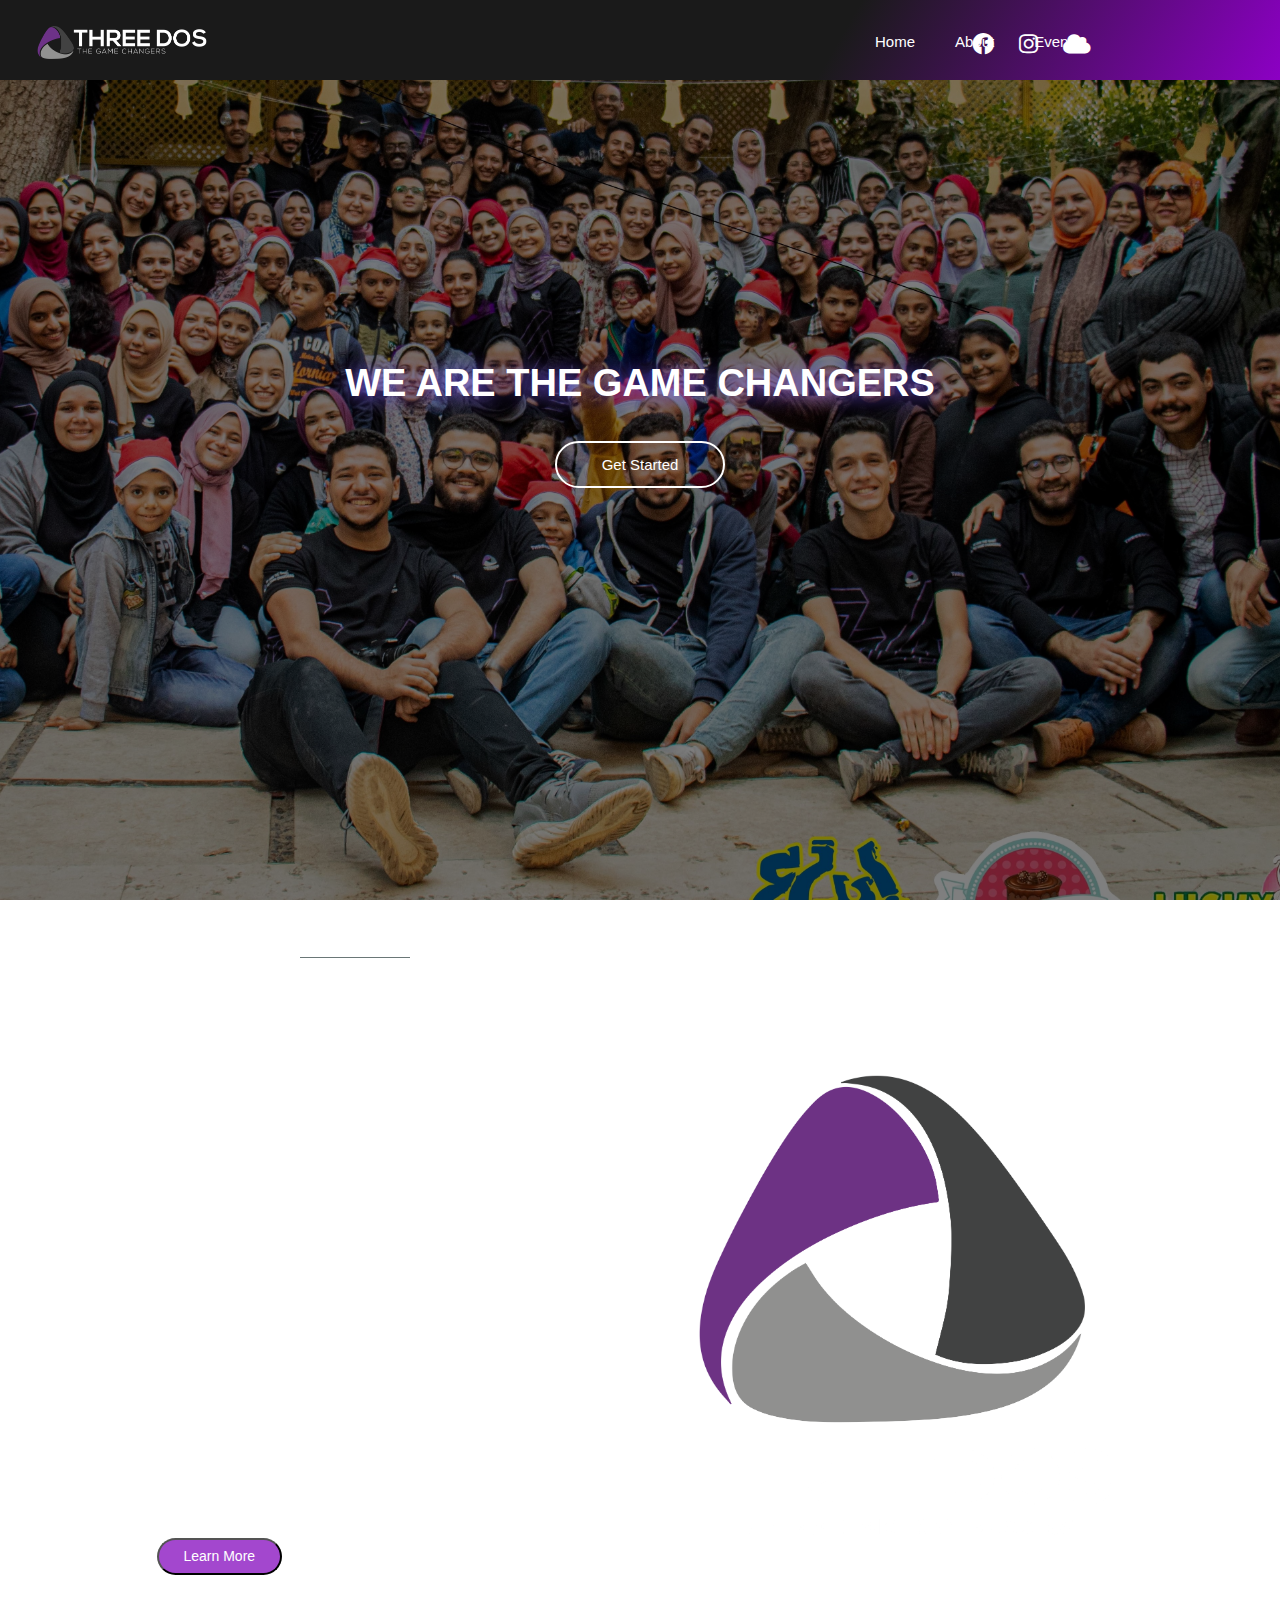
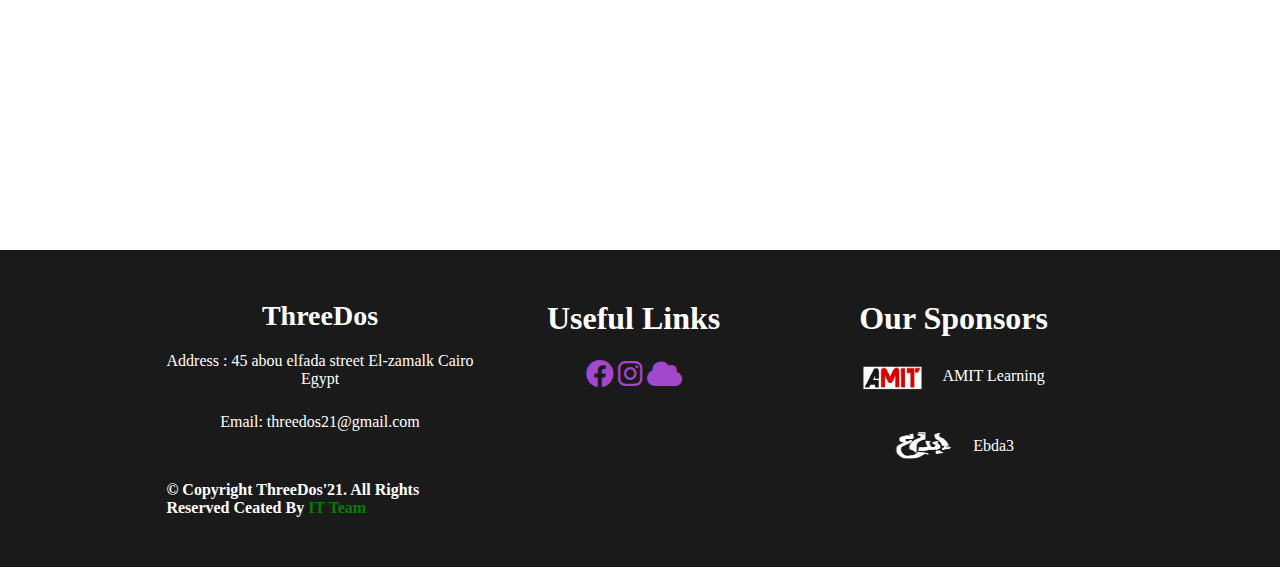
<file: index.html>
<!DOCTYPE html>
<html lang="en">

<head>
    <meta charset="UTF-8">
    <meta name="viewport" content="width=device-width, initial-scale=1.0">
    <title>Threedos</title>
    <link rel="stylesheet" href="./css/all.min.css">
    <link rel="stylesheet" href="./css/mian.css">
</head>

<body>

    <section class="layout">
        <section class="nav">
            
            <div class="logo"><img src="./img/3d.png" alt=""></div>
            <div class="bar"><i class="fa-solid fa-bars"></i></div>
            <ul>
                <li><a href="index.html">Home</a></li>
                <li><a href="about.html">About</a></li>
                <li><a href="#">Events</a></li>
            </ul>
            <div class="icon">
                <i class="fa-brands fa-facebook"></i>
                <i class="fa-brands fa-instagram"></i>
                <i class="fa-solid fa-cloud"></i>
            </div>
        </section>
        <div class="img">
            <section class="home">

                <section class="center">
                    <h1>WE ARE THE GAME CHANGERS</h1>
                    <button>Get Started</button>
                </section>
            </section>
        </div>
        <section class="next-page">
            <div class="cd20">
                <p>ABOUT</p>
                <div class="line">
                </div>
            </div>

            <h1>ABOUT US</h1>
            <div class="parent">

                <div class="child1">
                    <h3 class="cd1">ThreeDOS is a student's not-for-profit organization launched from the faculty of
                        commerce and
                        business administration BIS department, Helwan university, which is focusing on three main
                        aspects by which we believe that we can create a generation that will carry on his shoulder the
                        renaissance of this country to put it in the place it deserves and lead the developed
                        community..</h3>
                    <p class="cd2">Three main aspects (SOUL REBUILD - BRAIN REFILL _ ACADEMIC COMMITTEE)</p>
                    <section class="check">
                        <div class="cd10">
                            <i class="fa-sharp fa-solid fa-check"></i>
                            <p> SOUL REBUILD</p>
                        </div>
                        <div class="cd10">
                            <i class="fa-sharp fa-solid fa-check"></i>
                            <p> BRAIN REFILL</p>
                        </div>
                        <div class="cd10">
                            <i class="fa-sharp fa-solid fa-check"></i>
                            <p class="edit"> ACADEMIC COMMITTEE</p>
                        </div>
                        <div class="cd11"><a href="about.html"><button>Learn More</button></a></div>
                    </section>
                </div>
                <div class="child2">
                    <img src="./img2/3d2.png" alt="">
                </div>
            </div>
        </section>
        <section class="page3">
            <div class="third-pag">
                <div class="cd100">
                    <h1>ThreeDos</h1>
                    <p>Address : 45 abou elfada street
                        El-zamalk Cairo
                        Egypt</p>
                    <p>Email: threedos21@gmail.com</p>
                    <div class="cd1">
                        <h6>© Copyright ThreeDos'21. All Rights Reserved
                            Ceated By <span>IT Team</span></h6>
                    </div>

                </div>
                <div class="cd101">
                    <h1>Useful Links</h1>
                    <div class="icon2">
                        <i class="fa-brands fa-facebook"></i>
                        <i class="fa-brands fa-instagram"></i>
                        <i class="fa-solid fa-cloud"></i>
                    </div>
                </div>
                <div class="cd102">
                    <h1>Our Sponsors</h1>
                    <div class="cd30">
                        <img src="./img2/amit.png" alt="">
                        <p>AMIT Learning</p>
                    </div>
                    <div class="cd31">
                        <img src="./img2/ebda3.png" alt="">
                        <p>Ebda3</p>
                    </div>
                </div>

            </div>
        </section>
    </section>


</body>

</html>
</file>
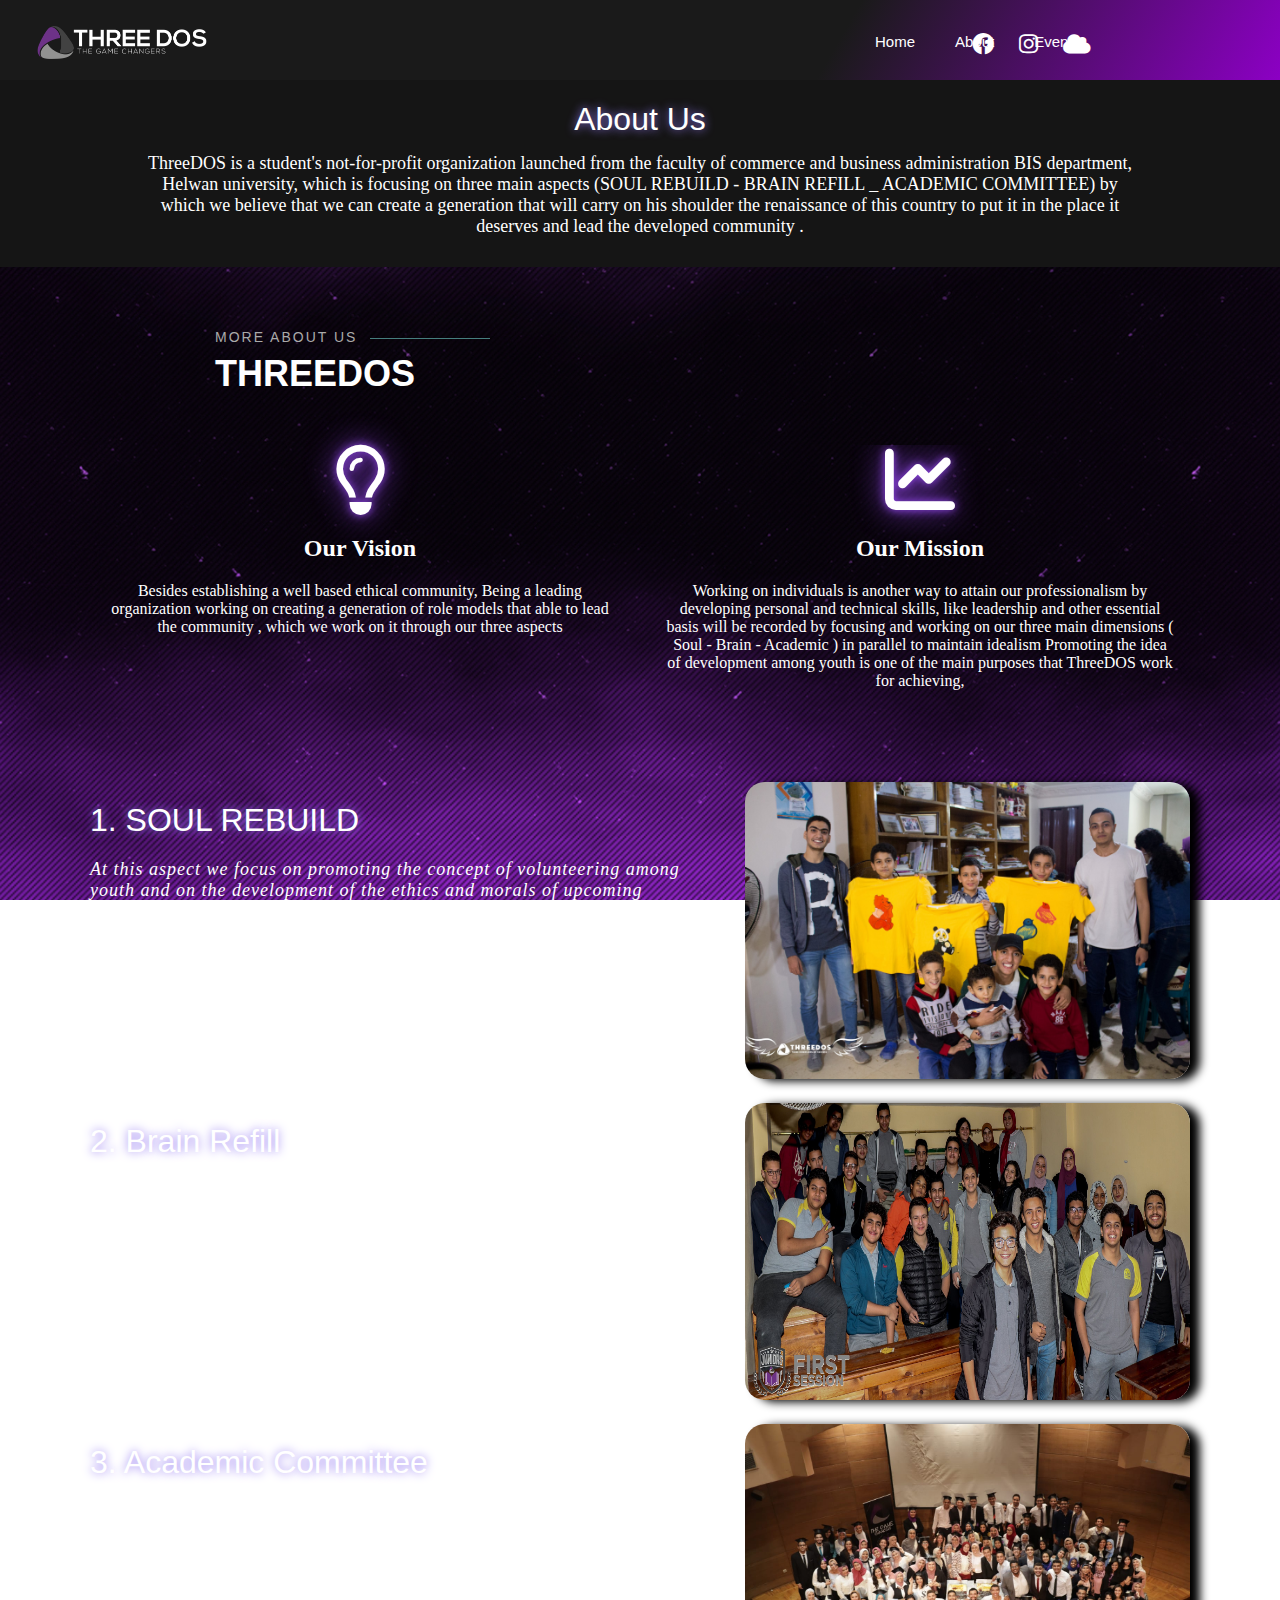
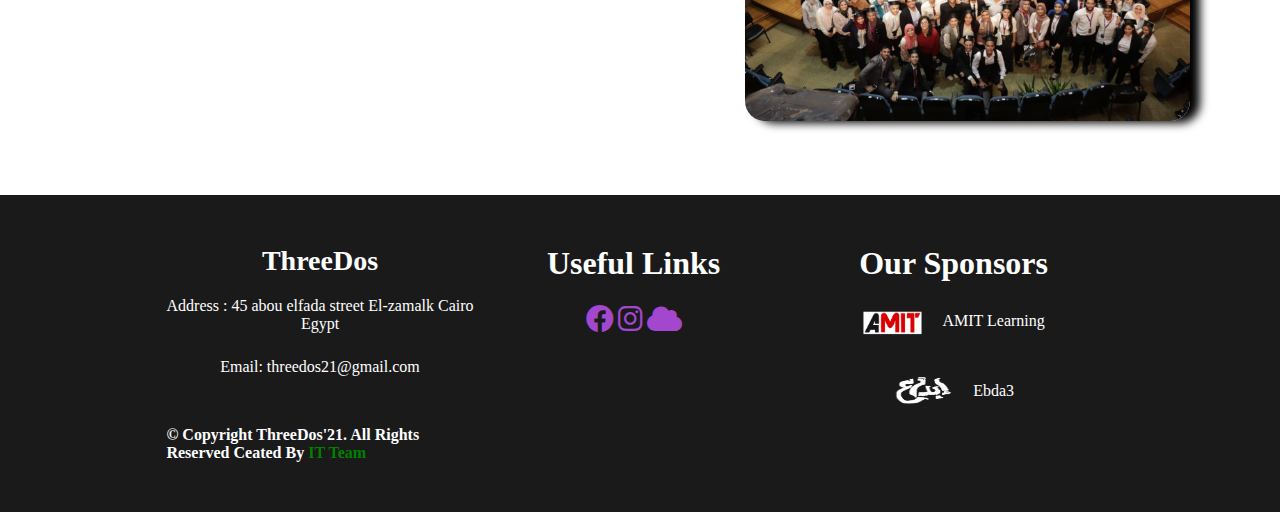
<file: about.html>
<!DOCTYPE html>
<html lang="en">

<head>
    <meta charset="UTF-8">
    <meta name="viewport" content="width=device-width, initial-scale=1.0">
    <title>Threedos</title>
    <link rel="stylesheet" href="./css/all.min.css">
    <link rel="stylesheet" href="./css/mian.css">
</head>

<body>
    <section class="about" id="about">
        <section class="nav">
            <div class="logo"><img src="./img/3d.png" alt=""></div>
            <div class="bar"><i class="fa-solid fa-bars"></i></div>
            <ul>
                <li><a href="index.html">Home</a></li>
                <li><a href="about.html">About</a></li>
                <li><a href="#">Events</a></li>
            </ul>
            <div class="icon">
                <i class="fa-brands fa-facebook"></i>
                <i class="fa-brands fa-instagram"></i>
                <i class="fa-solid fa-cloud"></i>
            </div>
        </section>
        <div class="clear"></div>
        <div class="about-us">
            <h1>About Us</h1>
            <p>ThreeDOS is a student's not-for-profit organization launched from the faculty of commerce and
                business administration BIS department, Helwan university, which is focusing on three main aspects
                (SOUL REBUILD - BRAIN REFILL _ ACADEMIC COMMITTEE) by which we believe that we can create a
                generation that will carry on his shoulder the renaissance of this country to put it in the place it
                deserves and lead the developed community . </p>
        </div>
        <div class="more">
            <div class="cd200">
                <div class="cabtion">
                    <h3>MORE ABOUT US</h3>
                </div>
                <div class="line3"></div>

            </div>
            <div>
                <h4>THREEDOS</h4>
            </div>
        </div>
        <section class="cd201">
            <div class="202">
                <i _ngcontent-ssp-c19="" class="far fa-lightbulb"></i>
                <h2>Our Vision</h2>
                <p>Besides establishing a well based ethical community, Being a leading organization working on creating
                    a generation of role models that able to lead the community , which we work on it through our three
                    aspects</p>
            </div>
            <div class="cd203">
                <i _ngcontent-ssp-c19="" class="fas fa-chart-line"></i>
                <h2>Our Mission</h2>
                <p>Working on individuals is another way to attain our professionalism by developing personal and
                    technical skills, like leadership and other essential basis will be recorded by focusing and working
                    on our three main dimensions ( Soul - Brain - Academic ) in parallel to maintain idealism Promoting
                    the idea of development among youth is one of the main purposes that ThreeDOS work for achieving,
                </p>
            </div>
        </section>
        <section class="layoutt">
            <div class="cabtion">
                <div class="child">
                    <div>
                        <h1>1. SOUL REBUILD</h1>
                        <p>At this aspect we focus on promoting the concept of volunteering among youth and on the
                            development of the ethics and morals of upcoming generation to be actively participation in
                            the
                            social life and to make the community better.</p>
                    </div>
                    <div class="imge">
                        <img src="./img3/soul.jpg" alt="">
                    </div>
                </div>
                <div class="child">
                    <div>
                        <h1>2. Brain Refill</h1>
                        <p>You can NOT create a fully educated generation in the business field without boosting your
                            general knowledge limit to the optimum level of awareness of the changeable environment
                            around
                            you. This aspect we are adopting the idea of - know everything about something & know
                            something
                            about everything. so we works on developing the general knowledge at them By exchange
                            knowledge
                            and experiences with different people from all around the worked and also create cultural &
                            historical events in order to boost the internal tourism and to maximize the level of
                            awareness
                            about Egypt’s history to upcoming generation as well.</p>
                    </div>

                    <div class="imge">
                        <img src="./img3/brin.jpg" alt="">
                    </div>
                </div>
                <div class="child">
                    <div>
                        <h1>3. Academic Committee</h1>
                        <p>At this aspect we believe that each one of us is in a deep need of coping with the recent
                            business updates around him. So, we provide a totally modern and interactive academic
                            sessions
                            and workshops in the field of business and information technology in order to develop the
                            students’ experiences and personal skills to be able to deal effectively in this modern
                            society
                        </p>
                    </div>
                    <div class="imge">
                        <img src="./img3/AC.jpg" alt="">
                    </div>
                </div>
            </div>
        </section>
        
        <!--  -----------------------     -->
        <section class="page3">
            <div class="third-pag">
                <div class="cd100">
                    <h1>ThreeDos</h1>
                    <p>Address : 45 abou elfada street
                        El-zamalk Cairo
                        Egypt</p>
                    <p>Email: threedos21@gmail.com</p>
                    <div class="cd1">
                        <h6>© Copyright ThreeDos'21. All Rights Reserved
                            Ceated By <span>IT Team</span></h6>
                    </div>

                </div>
                <div class="cd101">
                    <h1>Useful Links</h1>
                    <div class="icon2">
                        <i class="fa-brands fa-facebook"></i>
                        <i class="fa-brands fa-instagram"></i>
                        <i class="fa-solid fa-cloud"></i>
                    </div>
                </div>
                <div class="cd102">
                    <h1>Our Sponsors</h1>
                    <div class="cd30">
                        <img src="./img2/amit.png" alt="">
                        <p>AMIT Learning</p>
                    </div>
                    <div class="cd31">
                        <img src="./img2/ebda3.png" alt="">
                        <p>Ebda3</p>
                    </div>
                </div>

            </div>
        </section>
    </section>
</body>

</html>
</file>
<file: css/mian.css>
* {
    padding: 0;
    margin: 0;
}

body {
    background-image: url(../img/background.jpg);
    background-size: cover;
    background-attachment: fixed;
    background-repeat: no-repeat;
    background-position: center;
}

.layout {
    overflow: auto;
}

.bar {
    display: none;
}

.img {
    background: url(../img/bbbbbb.jpg) top fixed;
    background-attachment: fixed;
    background-size: cover;
    overflow: auto;
}

.home {
    width: 100%;
    height: 100vh;
    background-color: rgba(0, 0, 0, 0.5);
}

.nav {
    background: linear-gradient(120deg, #1a1a1a 65%, #8c00c4);
    background-color: white;
    display: flex;
    justify-content: space-between;
    padding: 13px 0px;
    position: fixed;
    width: 100%;
    margin: auto;

}

.nav ul {
    display: flex;
    justify-content: space-between;
    margin-left: 570px;
    position: absolute;
    left: 285px;

}

.nav ul li {
    margin: 20px 0px;
    list-style-type: none;
    transition: .5s;



}


.nav ul li a {
    text-decoration: none;
    color: white;
    font-size: 15px;
    font-weight: 300;
    margin: 0px 10px;
    font-family: Poppins, sans-serif;
    padding: 10px;


}

.nav ul li a:hover {

    position: relative;
    font-weight: 800;
    font-size: 17px;
    text-shadow: 2px 2px 20px #805dff;

}



.nav .icon {
    margin-right: 250px;
    height: 22px;
    width: 22px;
    margin-top: 12px;
    color: white;
    display: flex;
    justify-content: center;
    cursor: pointer;
    position: absolute;
    right: 0px;
}

.nav .icon i {
    font-size: 22px;
    display: inline-block;
    color: #fff;
    line-height: 1;
    padding: 8px 0;
    border-radius: 50%;
    text-align: center;
    margin-left: 20px;
    height: 36px;
    transition: .5s;
    margin-left: 25px;
}

.nav .icon i:hover {
    border-radius: 0px;
    rotate: 0 0 1 720deg;
    font-size: 30px;
    color: #8c00c4;

}

.nav img {
    height: 40px;
    width: 185px;
    margin-top: 10px;
    margin-left: 30px;
}

.layout .center {
    text-align: center;
    /* margin-top: 260px; */
    overflow: auto;
    padding-top: 355px;
}


.layout .center>h1 {
    margin: 0;
    font-size: 38px;
    font-weight: 700;
    line-height: 56px;
    color: #fff;
    font-family: Poppins, sans-serif;
    text-shadow: 2px 2px 20px #805dff;
}

.layout .center button {
    font-family: Raleway, sans-serif;
    font-weight: 500;
    font-size: 15px;
    padding: 13px 45px;
    border-radius: 50px;
    margin-top: 30px;
    border: 2px solid #fff;
    color: #fff;
    background-color: transparent;
    transition: .5s;
    cursor: pointer;
}

.layout .center button:hover {
    background-color: #570577;
    border: 2px solid #1d0b24;

}

/* next pag */

.layout .next-page {
    height: 100vh;
    width: 100%;
    /* background-color:red; */
}

.layout .next-page .parent {
    display: flex;
    justify-content: center;
    text-align: center;
    margin-top: 50px;
}

.layout .next-page .cd20 {
    display: flex;
    text-align: left;
    margin-left: 227px;
    margin-top: 50px;
}

.layout .next-page .cd20>p {
    font-size: 14px;
    font-weight: 500;
    padding: 0;
    margin: 0 15px 5px 0;
    letter-spacing: 2px;
    color: white;
    font-family: Poppins, sans-serif;

}

.next-page .line {
    width: 110px;
    height: 1px;
    background-color: rgb(106, 119, 119);
    margin-top: 7px;
}

.layout .next-page>h1 {
    margin: 0;
    margin: 0;
    font-size: 36px;
    font-weight: 700;
    color: white;
    font-family: Poppins, sans-serif;
    margin-left: 227px;

}

.layout .next-page .child1 {
    width: 40%;
}

.layout .next-page .child1 h3 {
    font-style: italic !important;
    color: white;
    text-align: left;
    margin-bottom: 15px;
    font-size: 26px;
    width: 465px;
}

.layout .next-page .child1>p {
    font-style: italic !important;
    color: white;
    text-align: left;
    margin-bottom: 15px;
    font-size: 16px;
}



.layout .next-page img {
    height: 482px;
    width: 455px;
}

.check .cd10 {
    display: flex;
    justify-content: left;
    margin-bottom: 10px;
}

.check .cd10>p {
    color: white;
    margin-left: 10px;
}

.check .cd10>i {
    font-size: 15px;
    display: inline-block;
    color: #fff;
    border-radius: 50%;
    border: 1px solid #fff;
}

.check .cd11 {
    text-align: left;
}

.check button {
    background: #a347ce;
    color: #fff;
    border-radius: 50px;
    padding: 8px 25px 9px 25px;
    font-size: 14px;
    margin-top: 25px;
}

/*  end */
.page3 {
    background: #1a1a1a;

}

.page3 .third-pag {
    display: flex;
    justify-content: center;
    /* text-align: center; */
    padding: 50px 0 50px 0;


}

.page3 .third-pag .cd100 {
    text-align: center;
    align-items: center;
    width: 24%;
}

span {
    color: green;
}

.page3 .third-pag .cd100>h1 {
    color: white;
    font-size: 28px;
    margin-bottom: 20px;
    text-align: center;
}

.page3 .third-pag .cd100 p {
    color: white;
    margin-bottom: 25px;
    text-align: center;
}

.page3 .third-pag .cd100 .cd1 h6 {
    color: white;
    text-align: left;
    margin-top: 50px;
    font-size: 16px;
}

.page3 .third-pag .cd101 {
    text-align: center;
    width: 25%;
}

.page3 .third-pag .cd101>h1 {
    color: white;
    margin-bottom: 10px;
}

.page3 .third-pag .icon2 {
    margin: 15px;
    color: #8c00c4;
}

.page3 .third-pag .cd101 .icon2 i {
    font-size: 28px;
    display: inline-block;
    color: #a347ce;
    line-height: 1;
    padding: 8px 0;
    border-radius: 50%;
    text-align: center;
    height: 36px;
    transition: .5s;
    cursor: pointer;
}

.page3 .third-pag .cd101 .icon2 i:hover {
    font-size: 35px;
}

.page3 .third-pag .cd102 {
    width: 25%;
    text-align: center;

}

.page3 .third-pag .cd102>h1 {
    color: white;
    margin-bottom: 20px;
}

.page3 .third-pag .cd102 .cd30>p {
    color: white;
    margin-bottom: 25px;
    margin-top: 10px;
}

.page3 .third-pag .cd102 .cd31>p {
    color: white;
    margin-top: 12px;
}

.page3 .third-pag .cd102 img {
    height: 40px;
    width: 60px;
    margin-right: 20px;
}

.page3 .third-pag .cd102 .cd30 {
    display: flex;
    justify-content: center;
    margin: 15px;
}

.page3 .third-pag .cd102 .cd31 {
    display: flex;
    justify-content: center;
    margin: 15px;
}

/* ----------------------------------- the end ----------------- */

/* start in the about page */
.clear {
    width: 100%;
    height: 1px;
}

.about .about-us {
    margin-top: 78px;
    text-align: center;
    background: #151515;
    padding-bottom: 30px;
}

.about .about-us h1 {
    text-shadow: 0 0 10px #9278f0;
    font-size: 32px;
    font-weight: 500;
    font-family: Raleway, sans-serif;
    color: white;
    margin-bottom: 15px;
    padding-top: 22px;
}

.about .about-us p {
    font-size: 14px;
    color: white;
    width: 78%;
    margin: auto;
    font-size: 18px;
}

.more {
    padding: 50px 0 50px 0;
}

.more .cd200 {
    display: flex;
    justify-content: left;
    margin-top: 20px;
    margin-left: 215px;

}

.more .cd200 .line3 {
    margin-top: 1px;
    width: 120px;
    margin-left: 13px;
    height: 1px;
    background-color: rgb(70, 126, 126);
}

.more .cd200 h3 {
    font-size: 14px;
    font-weight: 500;
    line-height: 1px;
    letter-spacing: 2px;
    color: #aaa;
    font-family: Poppins, sans-serif;
    margin-bottom: 15px;
}

.more h4 {
    font-size: 36px;
    font-weight: 700;
    font-family: Poppins, sans-serif;
    color: white;
    margin-left: 215px;
}

.about .cd201 {
    display: flex;
    justify-content: center;
    margin: auto;
    text-align: center;
}

.about .cd201 i {
    color: #fff;
    font-size: 70px;
    text-shadow: 0 0 10px #9a4bf7, 0 0 30px #9a4bf7;
}

.about .cd201 h2 {
    color: white;
    margin-top: 20px;
    transition: .5s;
}

.about .cd201 h2:hover {
    color: green;
}

.about .cd201 p {
    color: white;
    margin-top: 20px;
    width: 510px;
    height: 130px;
}

.about .cd201 .cd202 {
    margin-right: 30px;
}

.about .cd201 .cd203 {
    overflow: auto;
    margin-left: 50px;
}

/* ----------------------------- */
.layoutt {
    padding: 50px 0 50px 0;
}

.layoutt .cabtion .child {
    display: flex;
    justify-content: center;
    margin: 20px;

}

.layoutt .cabtion .child img {
    width: 445px;
    height: 297px;
    border-radius: 20px;
    box-shadow: 10px 2px 10px #000;
}

.layoutt .cabtion .child h1 {
    text-shadow: 0 0 10px #9278f0;
    color: white;
    font-family: Raleway, sans-serif;
    font-weight: 500;
    font-size: 32px;
    margin-bottom: 20px;
    margin-top: 20px;

}

.layoutt .cabtion .child p {
    width: 635px;
    color: white;
    margin-right: 20px;
    font-style: italic !important;
    font-size: 18px;
    letter-spacing: 1px;

}

/*  the end for page about */

@media(max-width:550px) {

    .nav ul {
        display: none;
    }

    .nav .icon {
        display: none;
    }

    .bar {
        display: contents;
    }

    .nav .bar i {
        color: white;
        width: 15px;
        height: 10px;
        margin-right: 15px;
        font-size: 15px;
        margin: 20px 30px 0 0;
    }

    .layout .next-page .parent {
        display: contents;
        text-align: center;
        margin-top: 50px;
    }

    .page3 {
        margin-top: 350px;
    }

    .layout .next-page img {
        height: 370px;
        width: 360px;
    }
    .layout .next-page .child2{
        margin-bottom: 150px;
    }

    .layout .next-page .cd20 {
        margin-left: 25px;
    }

    .layout .next-page>h1 {
        font-size: 29px;
        margin-left: 20px;
    }

    .layout .next-page .child1 h3 {
        font-style: italic !important;
        color: white;
        text-align: left;
        margin-bottom: 15px;
        font-size: 24px;
        width: 360px;
        margin-left: 10px;
        margin-top: 10px;
    }

    .layout .next-page .child1>p {
        width: 380px;
        margin-left: 10px;
    }

    .check .cd10>i {
        height: 15px;
    }

    .edit>p {
        margin-left: -42px;
    }

    .check button {
        margin-bottom: 25px;
        margin-left: 10px;
    }

    .layout .center>h1 {
        font-size: 32px;
    }

    .page3 .third-pag {
        display: contents;
        padding: 50px 0 50px 0;
    }

    .page3 .third-pag .cd100 {
        margin-top: 50px;
        padding-top: 50px;
        width: 90%;
    }

    .page3 .third-pag .cd100 .cd1 h6 {
        text-align: center;
    }

    .page3 .third-pag .cd101 {
        text-align: center;
        margin-top: 15px;
        width: 100%;
    }

    .page3 .third-pag .cd102 {
        width: 100%;
        padding: 10px 0 10px 0;
    }

    .check {
        margin-left: 15px;
    }

    /*  edit in the about page */
    .more .cd200 {
        margin-left: 30px;
    }

    .more h4 {
        margin-left: 30px;
    }

    .about .cd201 {
        display: block;
    }

    .about .cd201 p {
        height: auto;
        width: fit-content;
        margin-bottom: 25px;
    }

    .about .cd201 .cd203 {
        margin-left: 0px;
    }

    .layoutt .cabtion .child {
        display: block;
        justify-content: center;
        margin: 0px;
    }

    .layoutt .cabtion .child p {
        width: fit-content;
        text-align: center;
        margin: 25px 0 25px 0;
    }

    .layoutt .cabtion .child img {
        width: 90%;
        height: 246px;
        text-align: center;
        margin: 10px 0 10px 0;
    }
    .page3{
        margin-top: 20px;
    }

    .layout .next-page{
        height: auto;
    }

    .page3 .third-pag .cd100 {
        width: fit-content;
    }
    /*-------------------------------------*/


}
</file>
